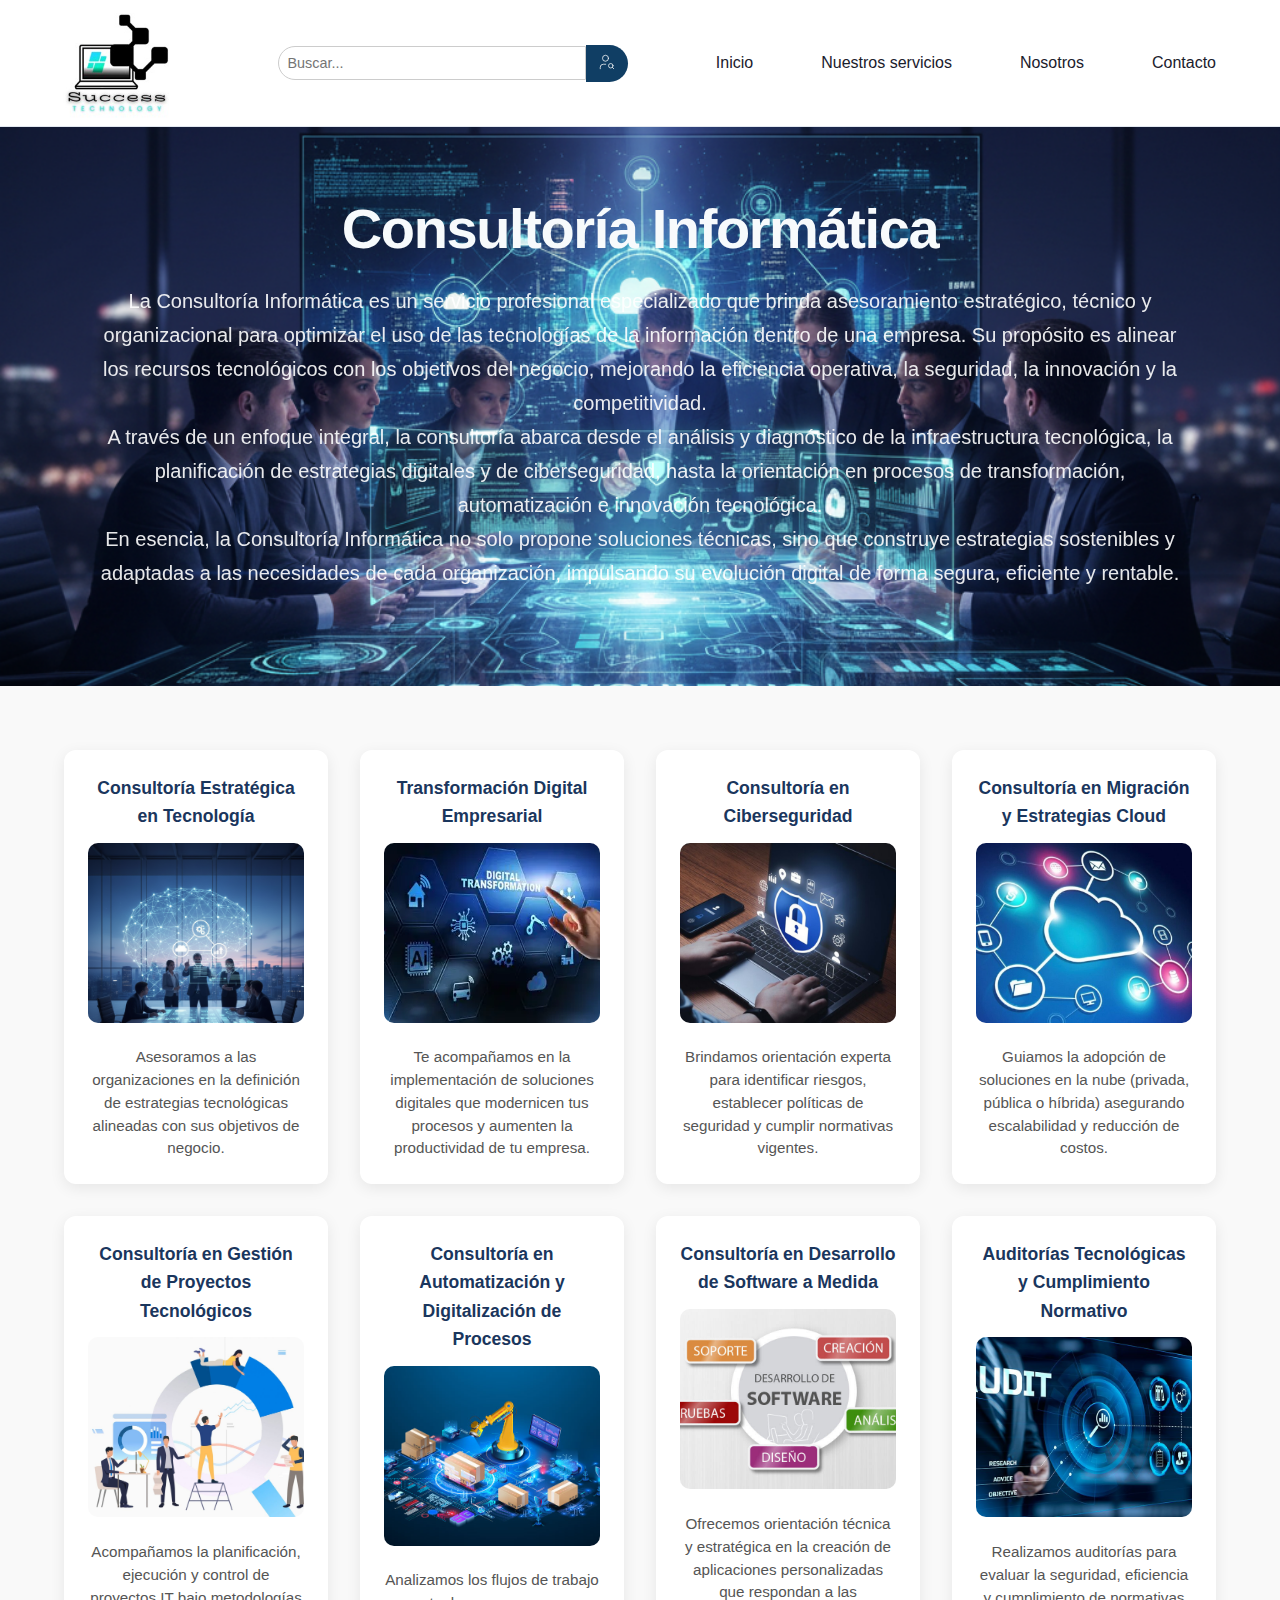
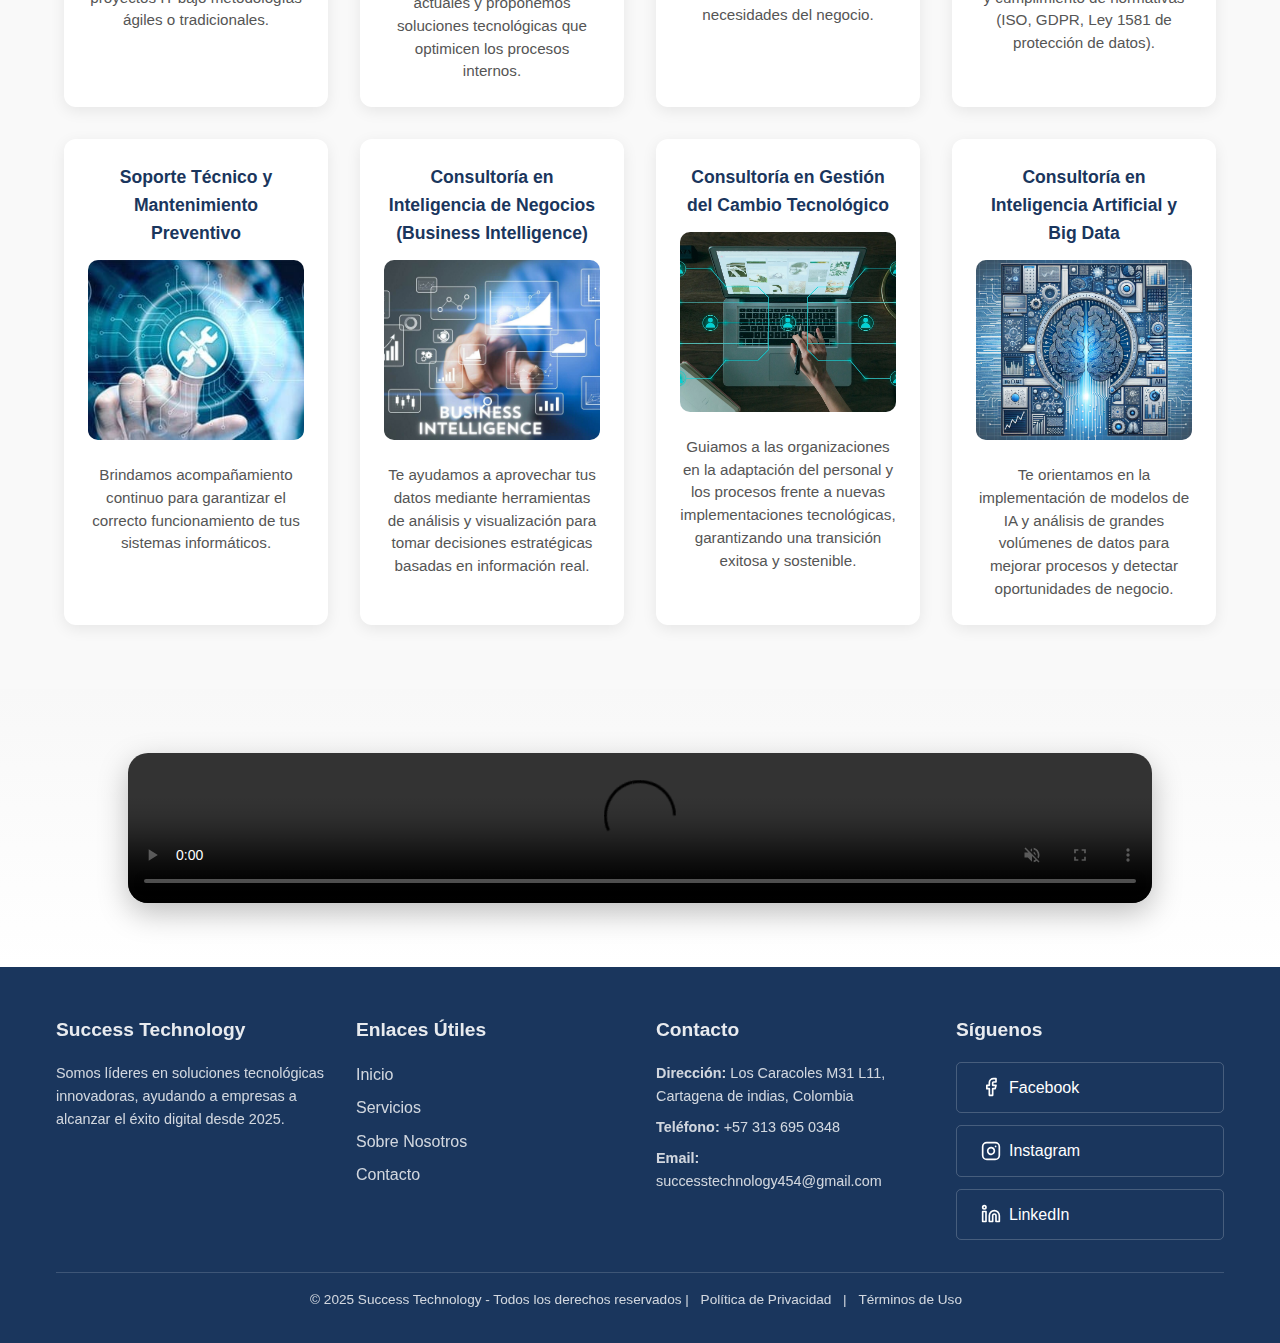
<file: Archivos/Consultoria.html>
<!DOCTYPE html>
<html lang="en">
<head>
    <meta charset="UTF-8">
    <meta name="viewport" content="width=device-width, initial-scale=1.0">
    <title>Consultoria informática | Success Technology</title>
    <link rel="icon" href="/img/Modern Professional Technology Logo.ico" type="image/x-icon">
    <link rel="stylesheet" href="Consultoria.css">
</head>
<body>
    
 <!-- Encabezado -->
 <header>
   <img src="/img/Modern Professional Technology Logo.jpg" alt="titulo">

   <!-- Boton retroceder -->
        <a href="/index.html" class="back-button mobile-only">⬅</a>

    <form class="search-box">
      <input type="text "  placeholder="Buscar..."/>
      <button type="submit"><img class="ico" src="/img/user-search.svg" alt="titulo"></button>
    </form>

    <nav class="nav-menu" id="nav-menu">
      <ul>
        <li><a href="/index.html#inicio">Inicio</a></li>
        <li><a href="/index.html#servicios">Nuestros servicios</a></li>
        <li><a href="/index.html#nosotros">Nosotros</a></li>
        <li><a href="/index.html#contact-section">Contacto</a></li>
      </ul>
    </nav>
  </header>

  <!-- Sección Inicio -->
  <section id="inicio" class="hero">
    <h2>Consultoría Informática</h2>
    <p>La Consultoría Informática es un servicio profesional especializado que brinda asesoramiento estratégico, técnico y organizacional para optimizar el uso de las tecnologías de la información dentro de una empresa.
    Su propósito es alinear los recursos tecnológicos con los objetivos del negocio, mejorando la eficiencia operativa, la seguridad, la innovación y la competitividad. 

    <br> 
    A través de un enfoque integral, la consultoría abarca desde el análisis y diagnóstico de la infraestructura tecnológica, la planificación de estrategias digitales y de ciberseguridad, hasta la orientación en procesos de transformación, automatización e innovación tecnológica. 
    
    <br> 
    En esencia, la Consultoría Informática no solo propone soluciones técnicas, sino que construye estrategias sostenibles y adaptadas a las necesidades de cada organización, impulsando su evolución digital de forma segura, eficiente y rentable. </p>
    </section>
  
  <!-- Sección -->
  <section id="consultoria">
    <div class="servicio-card">
        <h3>Consultoría Estratégica en Tecnología</h3>
        <img src="/img/Consultiria/img1.png" alt="img">
        <p>Asesoramos a las organizaciones en la definición de estrategias tecnológicas alineadas con sus objetivos de negocio.</p>
    </div>

    <div class="servicio-card">
        <h3>Transformación Digital Empresarial</h3>
        <img src="/img/Consultiria/img2.webp" alt="img">
        <p>Te acompañamos en la implementación de soluciones digitales que modernicen tus procesos y aumenten la productividad de tu empresa.</p>
    </div>

    <div class=" servicio-card">
        <h3>Consultoría en Ciberseguridad</h3>
        <img src="/img/Consultiria/Img3" alt="img">
        <p>Brindamos orientación experta para identificar riesgos, establecer políticas de seguridad y cumplir normativas vigentes.</p>
    </div>

     <div class=" servicio-card">
        <h3>Consultoría en Migración y Estrategias Cloud</h3>
        <img src="/img/Consultiria/img4.jpg" alt="img">
        <p>Guiamos la adopción de soluciones en la nube (privada, pública o híbrida) asegurando escalabilidad y reducción de costos.</p>
    </div>

     <div class=" servicio-card">
        <h3>Consultoría en Gestión de Proyectos Tecnológicos</h3>
        <img src="/img/Consultiria/img5.jpg" alt="img">
        <p>Acompañamos la planificación, ejecución y control de proyectos IT bajo metodologías ágiles o tradicionales.</p>
    </div>

     <div class=" servicio-card">
        <h3>Consultoría en Automatización y Digitalización de Procesos</h3>
        <img src="/img/Consultiria/img6.jpg" alt="img">
        <p>Analizamos los flujos de trabajo actuales y proponemos soluciones tecnológicas que optimicen los procesos internos.</p>
    </div>

     <div class=" servicio-card">
        <h3>Consultoría en Desarrollo de Software a Medida</h3>
        <img src="/img/Consultiria/img7.jpg" alt="img">
        <p>Ofrecemos orientación técnica y estratégica en la creación de aplicaciones personalizadas que respondan a las necesidades del negocio.</p>
    </div>

    <div class=" servicio-card">
        <h3>Auditorías Tecnológicas y Cumplimiento Normativo</h3>
        <img src="/img/Consultiria/img8.jpg" alt="img">
        <p>Realizamos auditorías para evaluar la seguridad, eficiencia y cumplimiento de normativas (ISO, GDPR, Ley 1581 de protección de datos).</p>
    </div>

    <div class=" servicio-card">
        <h3>Soporte Técnico y Mantenimiento Preventivo</h3>
        <img src="/img/Consultiria/img9.jpg" alt="img">
        <p>Brindamos acompañamiento continuo para garantizar el correcto funcionamiento de tus sistemas informáticos.</p>
    </div>

    <div class=" servicio-card">
        <h3>Consultoría en Inteligencia de Negocios (Business Intelligence)</h3>
        <img src="/img/Consultiria/img10.jpg" alt="img">
        <p>Te ayudamos a aprovechar tus datos mediante herramientas de análisis y visualización para tomar decisiones estratégicas basadas en información real.</p>
    </div>

    <div class=" servicio-card">
        <h3>Consultoría en Gestión del Cambio Tecnológico</h3>
        <img src="/img/Consultiria/img11.jpg" alt="img">
        <p>Guiamos a las organizaciones en la adaptación del personal y los procesos frente a nuevas implementaciones tecnológicas, garantizando una transición exitosa y sostenible.</p>
    </div>

    <div class=" servicio-card">
        <h3>Consultoría en Inteligencia Artificial y Big Data</h3>
        <img src="/img/Consultiria/img12.png" alt="img">
        <p>Te orientamos en la implementación de modelos de IA y análisis de grandes volúmenes de datos para mejorar procesos y detectar oportunidades de negocio.</p>
    </div>
 </section>

 <section class="video-section">
  <video controls autoplay muted loop playsinline width="100%"> 
    <source src="https://res.cloudinary.com/dp7xcdhls/video/upload/v1766968624/Consultoria_Informatica_1_1_u127hf.mp4" type="video/mp4"></video>
</section>


  <!-- Pie de página -->
  <footer class="footer">
  <div class="container">
    <div class="footer-row">
      <!-- Sección de Empresa -->
      <div class="footer-col company-info">
        <h3>Success Technology</h3>
        <p>Somos líderes en soluciones tecnológicas innovadoras, ayudando a empresas a alcanzar el éxito digital desde 2025.</p>
      </div>
      
      <!-- Sección de Enlaces Útiles -->
      <div class="footer-col">
        <h4>Enlaces Útiles</h4>
        <ul>
          <li><a href="/index.html#inicio">Inicio</a></li>
          <li><a href="/index.html#servicios">Servicios</a></li>
          <li><a href="/index.html#nosotros">Sobre Nosotros</a></li>
          <li><a href="/index.html#contact-section">Contacto</a></li>
        </ul>
      </div>
      
      <!-- Sección de Contacto -->
      <div class="footer-col">
        <h4>Contacto</h4>
        <p><strong>Dirección:</strong> Los Caracoles M31 L11, Cartagena de indias, Colombia</p>
        <p><strong>Teléfono:</strong> +57 313 695 0348 </p>
        <p><strong>Email:</strong> successtechnology454@gmail.com</p>
      </div>
      
      <!-- Sección de Redes Sociales -->
      <div class="footer-col">
        <h4>Síguenos</h4>
        <div class="social-links">
          <a href="https://www.facebook.com/share/14NdgqnXR2t/?mibextid=wwXIfr" target="_blank">
            <img src="/img/facebook.svg" alt="Facebook"> Facebook
          </a>
          <a href="https://www.instagram.com/success_technology1?igsh=cGc2aTltMTc2OTJ6" target="_blank">
            <img src="/img/instagram.svg" alt="Instagram"> Instagram
          </a>
          <a href="https://www.linkedin.com/in/success-technolohy-830b9439b/?lipi=urn%3Ali%3Apage%3Ad_flagship3_profile_view_base%3BW9D57xF0Sf6NYNUkXyJIww%3D%3D" target="_blank">
            <img src="/img/linkedin.svg" alt="LinkedIn"> LinkedIn
          </a>
        </div>
      </div>
    </div>
    
    <!-- Aviso Legal -->
    <div class="footer-bottom">
      <p>&copy; 2025 Success Technology - Todos los derechos reservados | <a href="/privacidad">Política de Privacidad</a> | <a href="/terminos">Términos de Uso</a></p>
    </div>
  </div>
</footer>

</body>
</html>
</file>
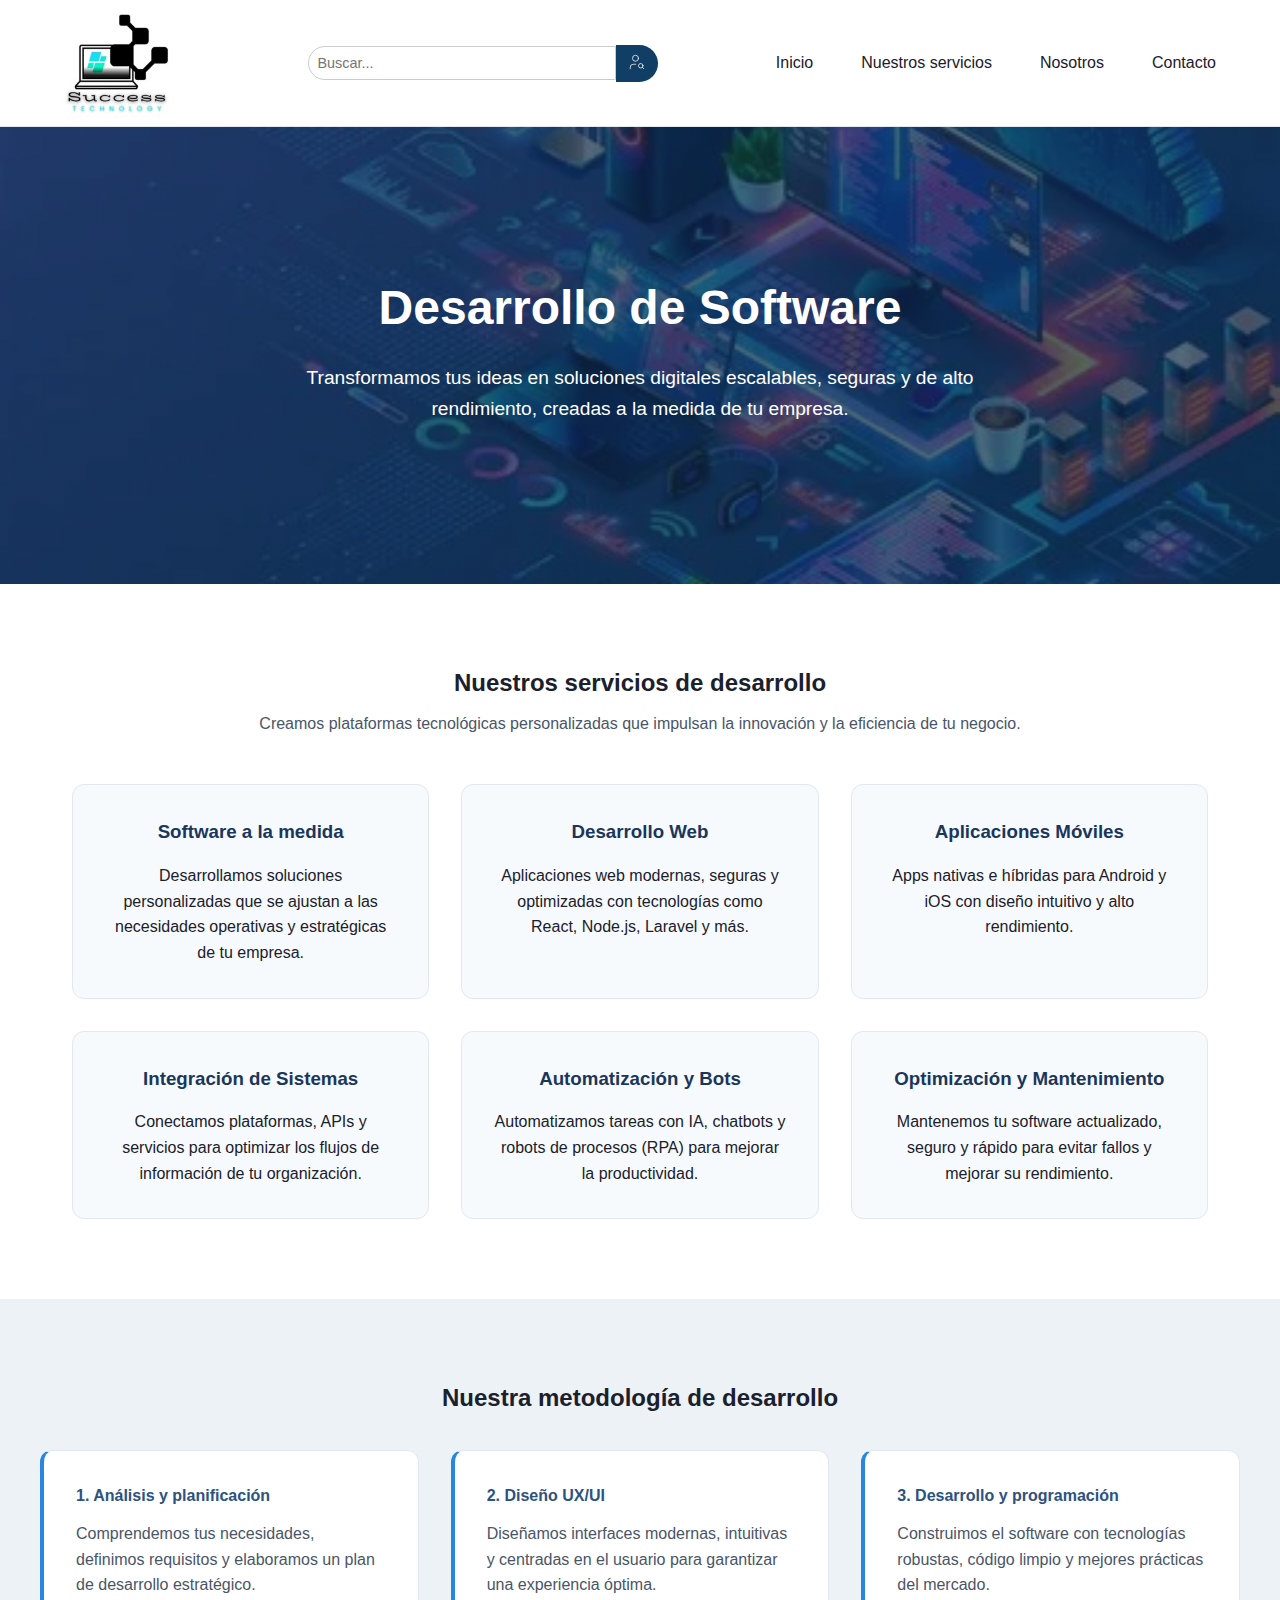
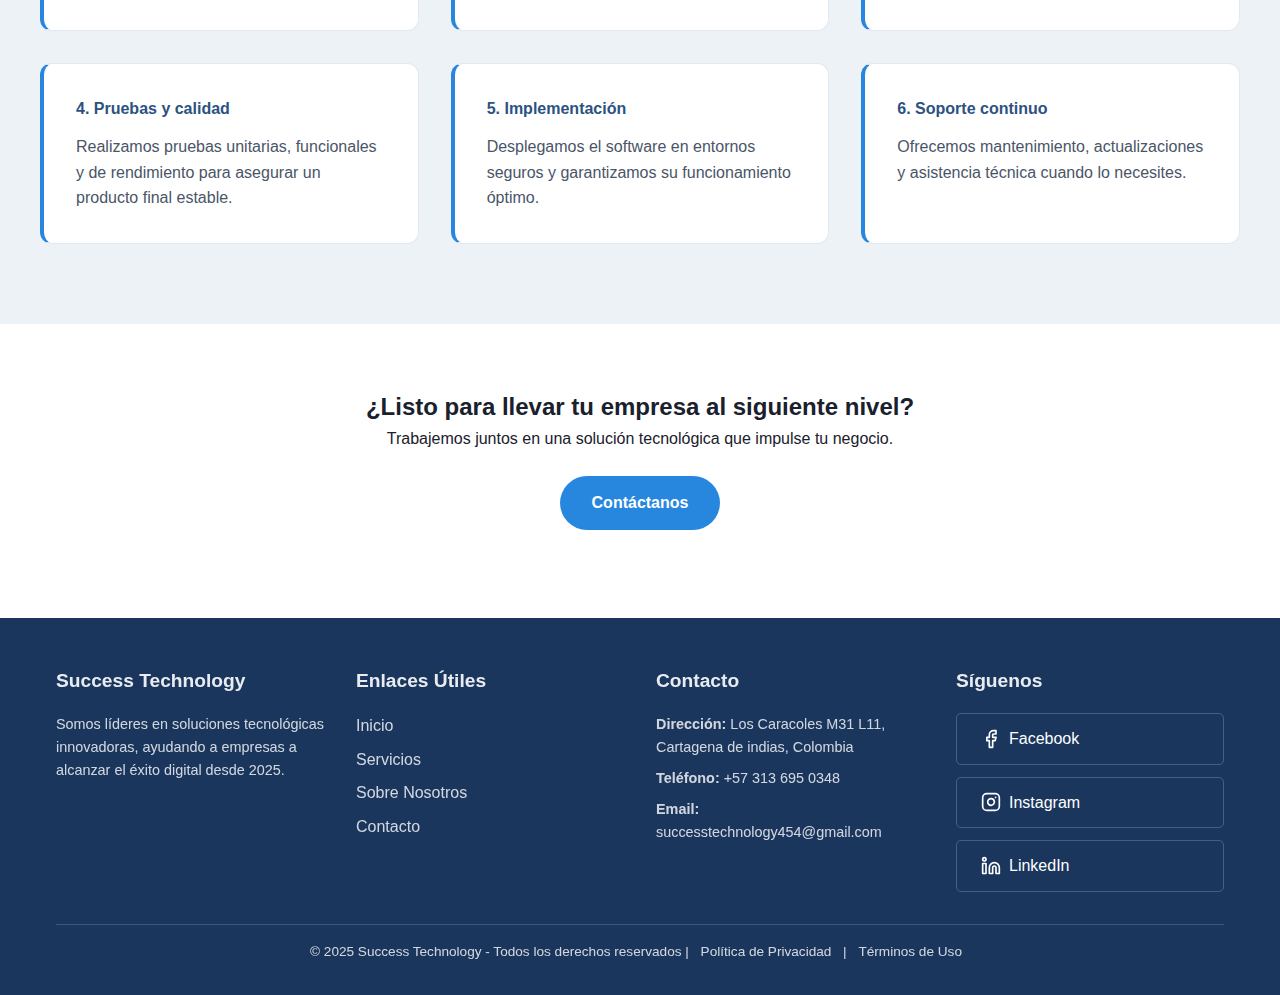
<file: Archivos/Desarrollo.html>
<!DOCTYPE html>
<html lang="en">
<head>
    <meta charset="UTF-8">
    <meta name="viewport" content="width=device-width, initial-scale=1.0">
    <title>Desarrollo de Software | Success Technology</title>
    <link rel="stylesheet" href="Desarrollo.css">
</head>
<body>

    <!-- Encabezado -->
 <header>
   <img src="/img/Modern Professional Technology Logo.jpg" alt="titulo">

   <!-- Boton retroceder -->
        <a href="/Index.html" class="back-button mobile-only">⬅</a>

    <form class="search-box">
      <input type="text "  placeholder="Buscar..."/>
      <button type="submit"><img class="ico" src="/img/user-search.svg" alt="titulo"></button>
    </form>

    <nav class="nav-menu" id="nav-menu">
      <ul>
        <li><a href="/Index.html#inicio">Inicio</a></li>
        <li><a href="/Index.html#servicios">Nuestros servicios</a></li>
        <li><a href="/Index.html#nosotros">Nosotros</a></li>
        <li><a href="/Index.html#contact-section">Contacto</a></li>
      </ul>
    </nav>
  </header>

  <main>

    <!-- Sección Hero -->
    <section class="hero-dev">
        <div class="hero-dev-content">
            <h1>Desarrollo de Software</h1>
            <p>Transformamos tus ideas en soluciones digitales escalables, seguras y de alto rendimiento, creadas a la medida de tu empresa.</p>
        </div>
    </section>

    <!-- Qué hacemos -->
    <section class="dev-section">
        <h2>Nuestros servicios de desarrollo</h2>
        <p class="section-desc">Creamos plataformas tecnológicas personalizadas que impulsan la innovación y la eficiencia de tu negocio.</p>

        <div class="dev-grid">
            <div class="dev-card">
                <h3>Software a la medida</h3>
                <p>Desarrollamos soluciones personalizadas que se ajustan a las necesidades operativas y estratégicas de tu empresa.</p>
            </div>

            <div class="dev-card">
                <h3>Desarrollo Web</h3>
                <p>Aplicaciones web modernas, seguras y optimizadas con tecnologías como React, Node.js, Laravel y más.</p>
            </div>

            <div class="dev-card">
                <h3>Aplicaciones Móviles</h3>
                <p>Apps nativas e híbridas para Android y iOS con diseño intuitivo y alto rendimiento.</p>
            </div>

            <div class="dev-card">
                <h3>Integración de Sistemas</h3>
                <p>Conectamos plataformas, APIs y servicios para optimizar los flujos de información de tu organización.</p>
            </div>

            <div class="dev-card">
                <h3>Automatización y Bots</h3>
                <p>Automatizamos tareas con IA, chatbots y robots de procesos (RPA) para mejorar la productividad.</p>
            </div>

            <div class="dev-card">
                <h3>Optimización y Mantenimiento</h3>
                <p>Mantenemos tu software actualizado, seguro y rápido para evitar fallos y mejorar su rendimiento.</p>
            </div>
        </div>
    </section>

    <!-- Metodología -->
    <section class="dev-process">
        <h2>Nuestra metodología de desarrollo</h2>

        <div class="process-steps">
            <div class="step">
                <h4>1. Análisis y planificación</h4>
                <p>Comprendemos tus necesidades, definimos requisitos y elaboramos un plan de desarrollo estratégico.</p>
            </div>

            <div class="step">
                <h4>2. Diseño UX/UI</h4>
                <p>Diseñamos interfaces modernas, intuitivas y centradas en el usuario para garantizar una experiencia óptima.</p>
            </div>

            <div class="step">
                <h4>3. Desarrollo y programación</h4>
                <p>Construimos el software con tecnologías robustas, código limpio y mejores prácticas del mercado.</p>
            </div>

            <div class="step">
                <h4>4. Pruebas y calidad</h4>
                <p>Realizamos pruebas unitarias, funcionales y de rendimiento para asegurar un producto final estable.</p>
            </div>

            <div class="step">
                <h4>5. Implementación</h4>
                <p>Desplegamos el software en entornos seguros y garantizamos su funcionamiento óptimo.</p>
            </div>

            <div class="step">
                <h4>6. Soporte continuo</h4>
                <p>Ofrecemos mantenimiento, actualizaciones y asistencia técnica cuando lo necesites.</p>
            </div>
        </div>
    </section>

    <!-- CTA -->
    <section class="cta-dev">
        <h2>¿Listo para llevar tu empresa al siguiente nivel?</h2>
        <p>Trabajemos juntos en una solución tecnológica que impulse tu negocio.</p>
        <a class="cta-btn" href="/Index.html#contact-section">Contáctanos</a>
    </section>

</main>


<!-- Pie de página -->
  <footer class="footer">
  <div class="container">
    <div class="footer-row">
      <!-- Sección de Empresa -->
      <div class="footer-col company-info">
        <h3>Success Technology</h3>
        <p>Somos líderes en soluciones tecnológicas innovadoras, ayudando a empresas a alcanzar el éxito digital desde 2025.</p>
      </div>
      
      <!-- Sección de Enlaces Útiles -->
      <div class="footer-col">
        <h4>Enlaces Útiles</h4>
        <ul>
          <li><a href="/Index.html#inicio">Inicio</a></li>
          <li><a href="/Index.html#servicios">Servicios</a></li>
          <li><a href="/Index.html#nosotros">Sobre Nosotros</a></li>
          <li><a href="/Index.html#contact-section">Contacto</a></li>
        </ul>
      </div>
      
      <!-- Sección de Contacto -->
      <div class="footer-col">
        <h4>Contacto</h4>
        <p><strong>Dirección:</strong> Los Caracoles M31 L11, Cartagena de indias, Colombia</p>
        <p><strong>Teléfono:</strong> +57 313 695 0348 </p>
        <p><strong>Email:</strong> successtechnology454@gmail.com</p>
      </div>
      
      <!-- Sección de Redes Sociales -->
      <div class="footer-col">
        <h4>Síguenos</h4>
        <div class="social-links">
          <a href="https://www.facebook.com/share/14NdgqnXR2t/?mibextid=wwXIfr" target="_blank">
            <img src="/img/facebook.svg" alt="Facebook"> Facebook
          </a>
          <a href="https://www.instagram.com/success_technology1?igsh=cGc2aTltMTc2OTJ6" target="_blank">
            <img src="/img/instagram.svg" alt="Instagram"> Instagram
          </a>
          <a href="https://www.linkedin.com/in/success-technolohy-830b9439b/?lipi=urn%3Ali%3Apage%3Ad_flagship3_profile_view_base%3BW9D57xF0Sf6NYNUkXyJIww%3D%3D" target="_blank">
            <img src="/img/linkedin.svg" alt="LinkedIn"> LinkedIn
          </a>
        </div>
      </div>
    </div>
    
    <!-- Aviso Legal -->
    <div class="footer-bottom">
      <p>&copy; 2025 Success Technology - Todos los derechos reservados | <a href="/privacidad">Política de Privacidad</a> | <a href="/terminos">Términos de Uso</a></p>
    </div>
  </div>
</footer>   
</body>
</html>
</file>
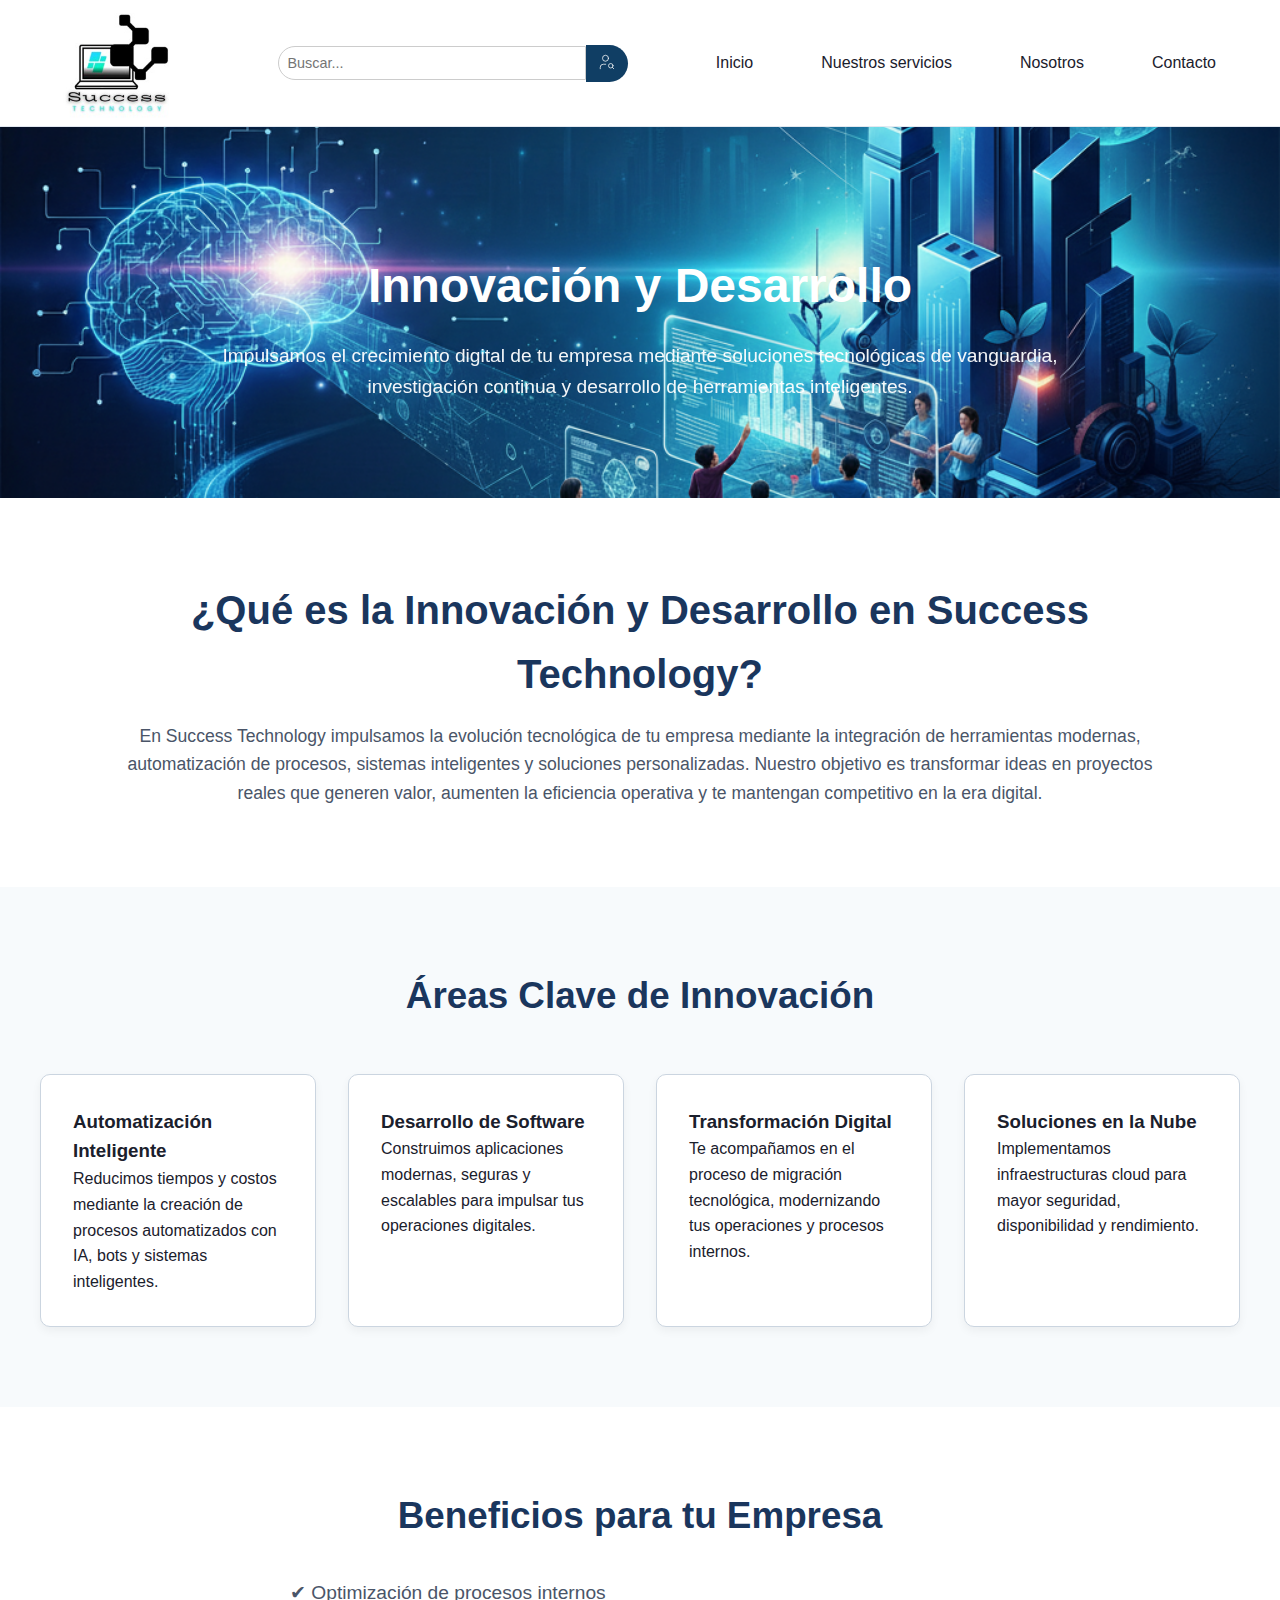
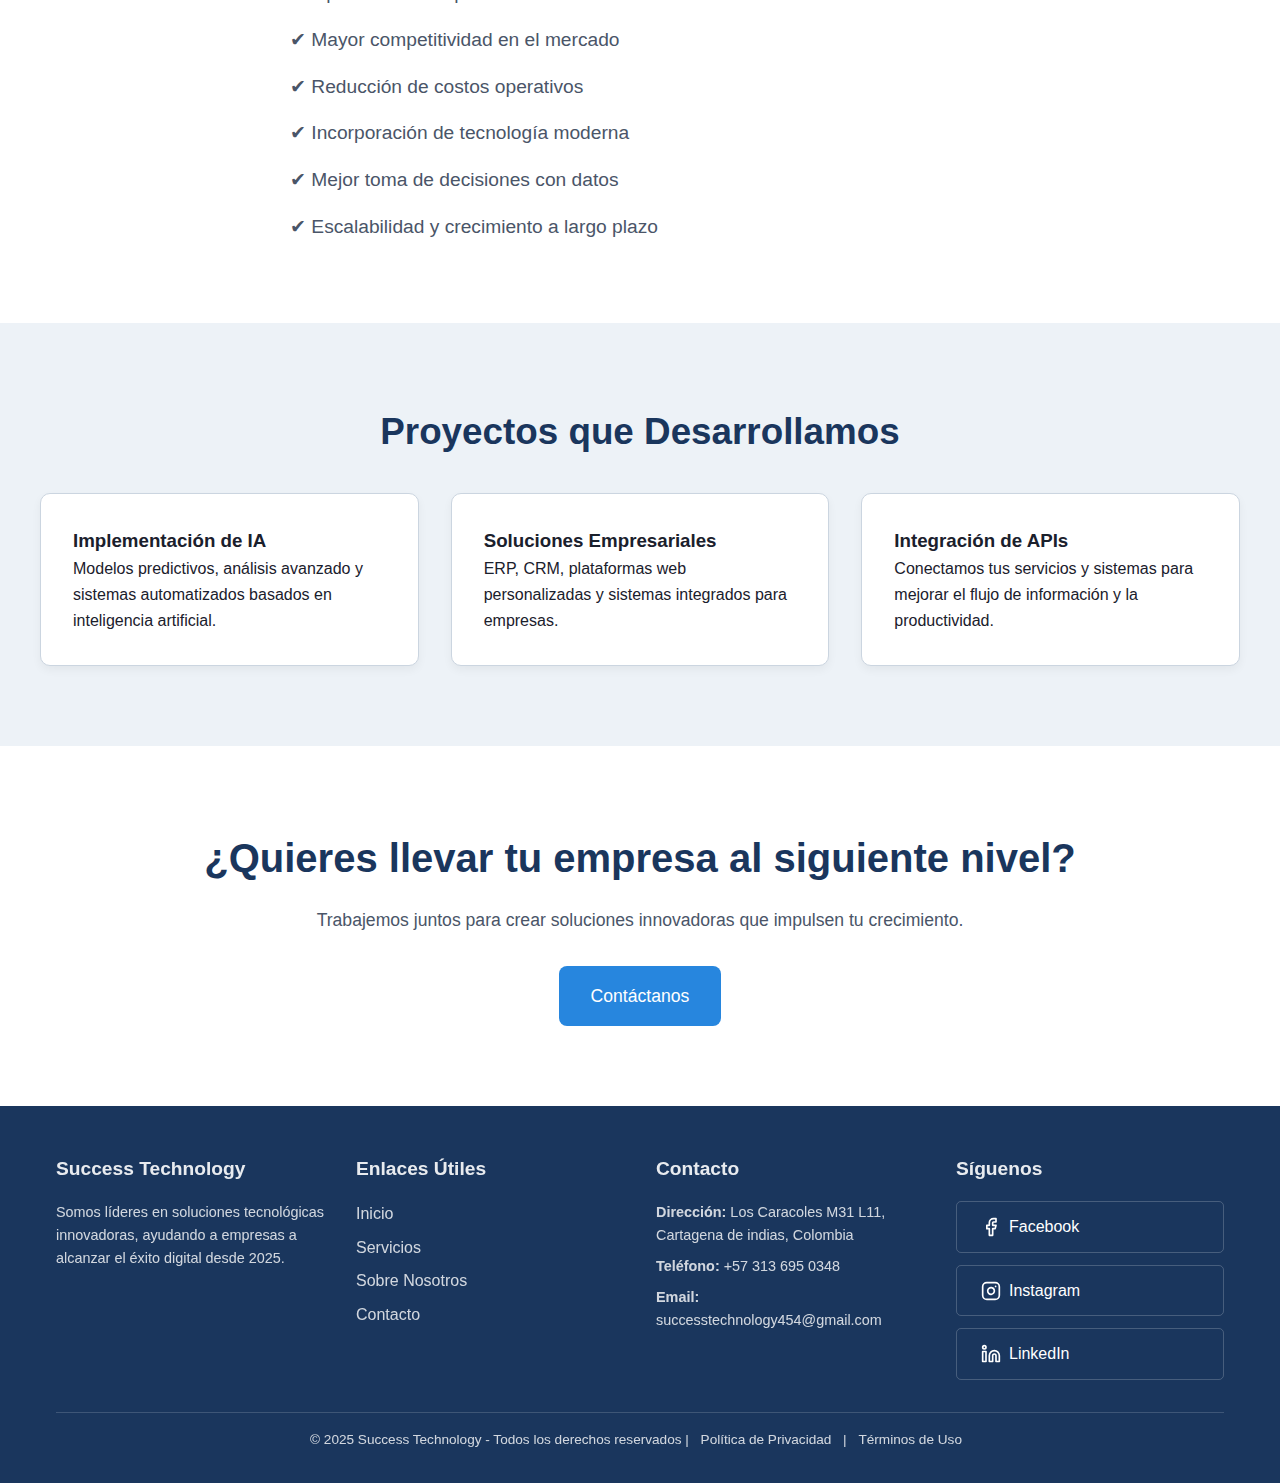
<file: Archivos/Innovación.html>
<!DOCTYPE html>
<html lang="en">
<head>
    <meta charset="UTF-8">
    <meta name="viewport" content="width=device-width, initial-scale=1.0">
    <title>innovación | Success Technology</title>
    <link rel="stylesheet" href="Innovación.css">
</head>
<body>

    <!-- Encabezado -->
 <header>
    <img src="/img/Modern Professional Technology Logo.jpg" alt="titulo">

    <!-- Boton retroceder -->
        <a href="/Index.html" class="back-button mobile-only">⬅</a>

    <form class="search-box">
      <input type="text "  placeholder="Buscar..."/>
      <button type="submit"><img class="ico" src="/img/user-search.svg" alt="titulo"></button>
    </form>

    <nav class="nav-menu" id="nav-menu">
      <ul>
        <li><a href="/Index.html#inicio">Inicio</a></li>
        <li><a href="/Index.html#servicios">Nuestros servicios</a></li>
        <li><a href="/Index.html#nosotros">Nosotros</a></li>
        <li><a href="/Index.html#contacto">Contacto</a></li>
      </ul>
    </nav>
  </header>

  <!-- Sección principal de Innovación -->
<section class="hero-innovacion">
    <div class="hero-content">
        <h1>Innovación y Desarrollo</h1>
        <p>Impulsamos el crecimiento digital de tu empresa mediante soluciones tecnológicas de vanguardia, investigación continua y desarrollo de herramientas inteligentes.</p>
    </div>
</section>

<!-- Bloque de descripción general -->
<section class="innovacion-descripcion">
    <h2>¿Qué es la Innovación y Desarrollo en Success Technology?</h2>
    <p>
        En Success Technology impulsamos la evolución tecnológica de tu empresa mediante la integración de herramientas modernas, automatización de procesos, sistemas inteligentes y soluciones personalizadas.
        Nuestro objetivo es transformar ideas en proyectos reales que generen valor, aumenten la eficiencia operativa y te mantengan competitivo en la era digital.
    </p>
</section>

<!-- Áreas clave de innovación -->
<section class="innovacion-areas">
    <h2>Áreas Clave de Innovación</h2>

    <div class="areas-grid">
        <div class="area-card">
            <h3>Automatización Inteligente</h3>
            <p>Reducimos tiempos y costos mediante la creación de procesos automatizados con IA, bots y sistemas inteligentes.</p>
        </div>

        <div class="area-card">
            <h3>Desarrollo de Software</h3>
            <p>Construimos aplicaciones modernas, seguras y escalables para impulsar tus operaciones digitales.</p>
        </div>

        <div class="area-card">
            <h3>Transformación Digital</h3>
            <p>Te acompañamos en el proceso de migración tecnológica, modernizando tus operaciones y procesos internos.</p>
        </div>

        <div class="area-card">
            <h3>Soluciones en la Nube</h3>
            <p>Implementamos infraestructuras cloud para mayor seguridad, disponibilidad y rendimiento.</p>
        </div>
    </div>
</section>

<!-- Beneficios -->
<section class="innovacion-beneficios">
    <h2>Beneficios para tu Empresa</h2>

    <ul class="beneficios-lista">
        <li>✔ Optimización de procesos internos</li>
        <li>✔ Mayor competitividad en el mercado</li>
        <li>✔ Reducción de costos operativos</li>
        <li>✔ Incorporación de tecnología moderna</li>
        <li>✔ Mejor toma de decisiones con datos</li>
        <li>✔ Escalabilidad y crecimiento a largo plazo</li>
    </ul>
</section>

<!-- Proyectos de innovación -->
<section class="innovacion-proyectos">
    <h2>Proyectos que Desarrollamos</h2>

    <div class="proyectos-grid">
        <div class="proyecto-card">
            <h3>Implementación de IA</h3>
            <p>Modelos predictivos, análisis avanzado y sistemas automatizados basados en inteligencia artificial.</p>
        </div>

        <div class="proyecto-card">
            <h3>Soluciones Empresariales</h3>
            <p>ERP, CRM, plataformas web personalizadas y sistemas integrados para empresas.</p>
        </div>

        <div class="proyecto-card">
            <h3>Integración de APIs</h3>
            <p>Conectamos tus servicios y sistemas para mejorar el flujo de información y la productividad.</p>
        </div>
    </div>
</section>

<!-- CTA final -->
<section class="cta-innovacion">
    <h2>¿Quieres llevar tu empresa al siguiente nivel?</h2>
    <p>Trabajemos juntos para crear soluciones innovadoras que impulsen tu crecimiento.</p>
    <a href="/Index.html#contacto" class="btn-innovacion">Contáctanos</a>
</section>


<!-- Pie de página -->
  <footer class="footer">
  <div class="container">
    <div class="footer-row">
      <!-- Sección de Empresa -->
      <div class="footer-col company-info">
        <h3>Success Technology</h3>
        <p>Somos líderes en soluciones tecnológicas innovadoras, ayudando a empresas a alcanzar el éxito digital desde 2025.</p>
      </div>
      
      <!-- Sección de Enlaces Útiles -->
      <div class="footer-col">
        <h4>Enlaces Útiles</h4>
        <ul>
          <li><a href="/Index.html#inicio">Inicio</a></li>
          <li><a href="/Index.html#servicios">Servicios</a></li>
          <li><a href="/Index.html#nosotros">Sobre Nosotros</a></li>
          <li><a href="/Index.html#contacto">Contacto</a></li>
        </ul>
      </div>
      
      <!-- Sección de Contacto -->
      <div class="footer-col">
        <h4>Contacto</h4>
        <p><strong>Dirección:</strong> Los Caracoles M31 L11, Cartagena de indias, Colombia</p>
        <p><strong>Teléfono:</strong> +57 313 695 0348 </p>
        <p><strong>Email:</strong> successtechnology454@gmail.com</p>
      </div>
      
      <!-- Sección de Redes Sociales -->
      <div class="footer-col">
        <h4>Síguenos</h4>
        <div class="social-links">
          <a href="https://www.facebook.com/share/14NdgqnXR2t/?mibextid=wwXIfr" target="_blank">
            <img src="/img/facebook.svg" alt="Facebook"> Facebook
          </a>
          <a href="https://www.instagram.com/success_technology1?igsh=cGc2aTltMTc2OTJ6" target="_blank">
            <img src="/img/instagram.svg" alt="Instagram"> Instagram
          </a>
          <a href="https://www.linkedin.com/in/success-technolohy-830b9439b/?lipi=urn%3Ali%3Apage%3Ad_flagship3_profile_view_base%3BW9D57xF0Sf6NYNUkXyJIww%3D%3D" target="_blank">
            <img src="/img/linkedin.svg" alt="LinkedIn"> LinkedIn
          </a>
        </div>
      </div>
    </div>
    
    <!-- Aviso Legal -->
    <div class="footer-bottom">
      <p>&copy; 2025 Success Technology - Todos los derechos reservados | <a href="/privacidad">Política de Privacidad</a> | <a href="/terminos">Términos de Uso</a></p>
    </div>
  </div>
</footer>

    
</body>
</html>
</file>
<file: Archivos/Consultoria.css>
* {
  margin: 0;
  padding: 0;
  box-sizing: border-box;
}

:root {
  --primary-color: #1a365d;
  --secondary-color: #2c5282;
  --accent-color: #2786de;
  --dark-blue: #0f2a44;
  --light-gray: #f7fafc;
  --gray-100: #edf2f7;
  --gray-300: #cbd5e0;
  --gray-600: #718096;
  --gray-800: #2d3748;
  --white: #ffffff;
  --text-primary: #1a202c;
  --text-secondary: #4a5568;
  --border-color: #e2e8f0;
}

body {
  font-family: 'Segoe UI', Tahoma, Geneva, Verdana, sans-serif;
  line-height: 1.6;
  color: var(--text-primary);
  background: var(--white);
}

/* Header corporativo */
header {
  background: var(--white);
  border-bottom: 1px solid var(--border-color);
  position: fixed;
  top: 0;
  width: 100%;
  z-index: 1000;
  transition: box-shadow 0.3s ease;
  padding: 1rem 0;
}

header.scrolled {
  box-shadow: 0 2px 10px rgba(0, 0, 0, 0.1);
}

header {
  max-width: auto;
  margin: 0 auto;
  padding: 0.5rem 2.5rem;
  display: flex;
  justify-content: space-between;
  align-items: center;
}

img {
  height: 110px;;
}


nav ul {
  display: flex;
  list-style: none;
  gap: 0;
}

nav li {
  position: relative;
}

nav a {
  display: block;
  padding: 1rem 1.5rem;
  text-decoration: none;
  color: var(--text-primary);
  font-weight: 500;
  font-size: 1rem;
  transition: all 0.3s ease;
  position: relative;
}

nav a:hover {
  color: var(--primary-color);
}

nav a::after {
  content: '';
  position: absolute;
  bottom: 0;
  left: 50%;
  width: auto;
  height: 2.5px;
  background: var(--primary-color);
  transition: all 0.3s ease;
  transform: translateX(-50%);
}

nav a:hover::after {
  width: 80%;
}

/* Buscador */
.search-box {
  display: flex;
  align-items: center;
  margin-left: 1rem;
  
}

.search-box input {
  padding: 6px 10px;
  border: 2px solid var(--border-color);
  border-radius: 20px 0 0 20px;
  outline: none;
  font-size: 0.9rem;
  width: 500px;
}

.search-box button {
  padding: 6px 10px;
  border: none;
  background: var(--primary-color);
  color: white;
  border-radius: 0 20px 20px 0;
  cursor: pointer;
  transition: background 0.3s ease;
}

.search-box button:hover {
  background: #333; /* o un tono más oscuro */
}

.ico{
  height: 18px;
  color: white;
  width: auto;
}


.hero {
  background-image: url('/img/consultoria.png');
  background-position: center;
  background-size: cover;
  background-attachment: fixed;
  color: var(--white);
  padding: 8rem 2rem 4rem;
  text-align: center;
  margin-top: 70px;
  min-height: 60vh;
  display: flex;
  flex-direction: column;
  justify-content: center;
  align-items: center;
}

.hero h2 {
  font-size: 3.5rem;
  font-weight: 700;
  margin-bottom: 1.5rem;
  line-height: 1.1;
  letter-spacing: -0.025em;
  max-width: 1000px;
  color: #f7fafc;
}

.hero p {
  font-size: 1.25rem;
  margin-bottom: 2rem;
  opacity: 0.9;
  max-width: 1100px;
  line-height: 1.7;
}

/* Secciones */
#consultoria {
  display: grid;
  grid-template-columns: repeat(4, 1fr); /* 4 columnas */
  gap: 2rem;
  padding: 4rem 5%;
  background-color: #f9f9f9;
  text-align: center;
  transition: all 0.2s ease-in-out;
}

.servicio-card {
  background: #fff;
  border-radius: 12px;
  box-shadow: 0 4px 15px rgba(0, 0, 0, 0.08);
  padding: 1.5rem;
  transition: all 0.2s ease;
}

.servicio-card:hover {
  transform: translateY(-8px);
  box-shadow: 0 8px 20px rgba(0, 0, 0, 0.12);
}

.servicio-card img {
  width: 100%;
  height: 180px;
  object-fit: cover;
  border-radius: 10px;
  margin-bottom: 1rem;
}

.servicio-card h3 {
  color: var(--primary-color);
  font-size: 1.1rem;
  margin-bottom: 0.8rem;
}

.servicio-card p {
  font-size: 0.95rem;
  color: #555;
  line-height: 1.5;
}

/* ======== SECCIÓN DE VIDEO ======== */
.video-section {
  width: 100%;
  background: linear-gradient(180deg, #f8f8f8 0%, #ffffff 100%);
  display: flex;
  justify-content: center;
  align-items: center;
  padding: 4rem 0;
}

.video-section video {
  width: 80%;
  max-width: 1200px;
  border-radius: 20px;
  box-shadow: 0 10px 30px rgba(0, 0, 0, 0.25);
  transition: transform 0.4s ease, box-shadow 0.4s ease;
  cursor: pointer;
}

/* Efecto al pasar el mouse */
.video-section video:hover {
  transform: scale(1.03);
  box-shadow: 0 15px 40px rgba(0, 0, 0, 0.35);
}

/* Footer corporativo */
.footer {
  background: var(--primary-color);
  color: var(--white);
  padding: 3rem 2rem 2rem;
  font-family: 'Arial', sans-serif; /* O usa tu fuente corporativa */
}

.container {
  max-width: 1200px;
  margin: 0 auto;
  padding: 0 1rem;
}

.footer-row {
  display: flex;
  flex-wrap: wrap;
  justify-content: space-between;
  gap: 2rem;
}

.footer-col {
  flex: 1;
  min-width: 200px;
}

.footer-col h3, .footer-col h4 {
  margin-bottom: 1rem;
  font-size: 1.2rem;
  opacity: 0.9;
}

.footer-col p {
  margin-bottom: 0.5rem;
  opacity: 0.8;
  font-size: 0.9rem;
}

.footer-col ul {
  list-style: none;
  padding: 0;
}

.footer-col ul li {
  margin-bottom: 0.5rem;
}

.footer-col a {
  color: var(--white);
  text-decoration: none;
  opacity: 0.8;
  transition: opacity 0.3s ease;
}

.footer-col a:hover {
  opacity: 1;
}

.social-links {
  display: flex;
  flex-direction: column;
  gap: 0.75rem;
}

.social-links a {
  display: flex;
  align-items: center;
  gap: 0.5rem;
  padding: 0.75rem 1.5rem;
  border: 1px solid rgba(255, 255, 255, 0.2);
  border-radius: 5px;
  transition: all 0.3s ease;
  font-weight: 500;
  opacity: 1; /* Ajustado para mejor visibilidad */
}

.social-links a:hover {
  background: rgba(255, 255, 255, 0.1);
  border-color: rgba(255, 255, 255, 0.4);
}

.social-links img {
  width: 20px;
  height: 20px;
  filter: brightness(0) invert(1);
}

.footer-bottom {
  text-align: center;
  margin-top: 2rem;
  padding-top: 1rem;
  border-top: 1px solid rgba(255, 255, 255, 0.2);
  font-size: 0.85rem;
  opacity: 0.8;
}

.footer-bottom a {
  color: var(--white);
  text-decoration: none;
  margin: 0 0.5rem;
}

.footer-bottom a:hover {
  text-decoration: underline;
}

/* ==========================
   RESPONSIVE DESIGN
   ========================== */

/* TABLET */
@media (max-width: 1024px) {
  header {
    flex-wrap: wrap;
    justify-content: center;
    padding: 1rem;
    gap: 1rem;
  }

  header img {
    height: 80px;
  }

  #consultoria {
    grid-template-columns: repeat(2, 1fr); /* 2 columnas en tablet */
  }
}

/* MÓVIL */
@media (max-width: 768px) {
  header {
    display: flex;
    justify-content: space-between;
    align-items: center;
    padding: 10px 15px;
    background: #fff;
  }

  header img {
    height: 80px;
  }

  .search-box,
  nav {
    display: none;
  }

  .back-button {
    display: block;
    font-size: 1.8rem;
    color:rgb(174, 172, 172);
    text-decoration: none;
    margin-left: auto;
    padding-right: 1rem;
  }

  #consultoria {
    grid-template-columns: repeat(1, 1fr); /* 1 columnas en móvil */
    gap: 1.5rem;
    padding: 2rem 1rem;
  }

  .servicio-card {
    padding: 1.2rem;
  }

  .servicio-card h3 {
    font-size: 1rem;
  }

  .hero h2 {
    font-size: 2rem;
  }

  .hero p {
    font-size: 1rem;
    padding: 0 1rem;
  }

  .video-section {
    padding: 2rem 1rem;
  }

  .video-section video {
    width: 100%;
  }

  .footer-row {
    flex-direction: column;
    text-align: center;
  }

  .social-links {
    align-items: center;
  }
}

/* MÓVIL PEQUEÑO */
@media (max-width: 480px) {
  #consultoria {
    grid-template-columns: 1fr; /* 1 columna si es muy estrecho */
  }

  .hero h2 {
    font-size: 1.5rem;
  }

  .footer-bottom p {
    font-size: 0.75rem;
  }
}

/* ESCONDER BOTÓN EN ESCRITORIO */
@media (min-width: 769px) {

  /* Buscador visible en desktop */
  .search-box {
    display: flex;
    max-width: 350px;
  }

  .search-box input {
    flex: 1;
    padding: 8px;
    border-radius: 20px 0 0 20px;
    border: 1px solid #ccc;
  }

  .search-box button {
    padding: 8px 12px;
    border-radius: 0 20px 20px 0;
    border: none;
    background: #103e64;
    color: #fff;
  }

  /* Menú horizontal */
  .nav-menu ul {
    display: flex;
    flex-direction: row;
    gap: 20px;
  }

/* Ocultar retroceder */
  .back-button {
    display: none;
  }
}
</file>
<file: Archivos/Desarrollo.css>
* {
  margin: 0;
  padding: 0;
  box-sizing: border-box; 
}

:root {
  --primary-color: #1a365d;
  --secondary-color: #2c5282;
  --accent-color: #2786de;
  --dark-blue: #0f2a44;
  --light-gray: #f7fafc;
  --gray-100: #edf2f7;
  --gray-300: #cbd5e0;
  --gray-600: #718096;
  --gray-800: #2d3748;
  --white: #ffffff;
  --text-primary: #1a202c;
  --text-secondary: #4a5568;
  --border-color: #e2e8f0;
}

body {
  font-family: 'Segoe UI', Tahoma, Geneva, Verdana, sans-serif;
  line-height: 1.6;
  color: var(--text-primary);
  background: var(--white);
}

/* Header corporativo */
header {
  background: var(--white);
  border-bottom: 1px solid var(--border-color);
  position: fixed;
  top: 0;
  width: 100%;
  z-index: 1000;
  transition: box-shadow 0.3s ease;
  padding: 1rem 0;
}

header.scrolled {
  box-shadow: 0 2px 10px rgba(0, 0, 0, 0.1);
}

header {
  max-width: auto;
  margin: 0 auto;
  padding: 0.5rem 2.5rem;
  display: flex;
  justify-content: space-between;
  align-items: center;
}

img {
  height: 110px;;
}


nav ul {
  display: flex;
  list-style: none;
  gap: 0;
}

nav li {
  position: relative;
}

nav a {
  display: block;
  padding: 1rem 1.5rem;
  text-decoration: none;
  color: var(--text-primary);
  font-weight: 500;
  font-size: 1rem;
  transition: all 0.3s ease;
  position: relative;
}

nav a:hover {
  color: var(--primary-color);
}

nav a::after {
  content: '';
  position: absolute;
  bottom: 0;
  left: 50%;
  width: auto;
  height: 2.5px;
  background: var(--primary-color);
  transition: all 0.3s ease;
  transform: translateX(-50%);
}

nav a:hover::after {
  width: 80%;
}

/* Buscador */
.search-box {
  display: flex;
  align-items: center;
  margin-left: 1rem;
  
}

.search-box input {
  padding: 6px 10px;
  border: 2px solid var(--border-color);
  border-radius: 20px 0 0 20px;
  outline: none;
  font-size: 0.9rem;
  width: 500px;
}

.search-box button {
  padding: 6px 10px;
  border: none;
  background: var(--primary-color);
  color: white;
  border-radius: 0 20px 20px 0;
  cursor: pointer;
  transition: background 0.3s ease;
}

.search-box button:hover {
  background: #333; /* o un tono más oscuro */
}

.ico{
  height: 18px;
  color: white;
  width: auto;
}

/* ======================= */
/*     HERO                */
/* ======================= */

.hero-dev {
  background: linear-gradient(rgba(15,42,68,0.7), rgba(15,42,68,0.7)), url("/img/Consultiria/software.webp") center/cover no-repeat;
  padding: 10rem 2rem;
  text-align: center;
  color: white;
  margin-top: 110px;
}

.hero-dev-content h1 {
  font-size: 3rem;
  margin-bottom: 1rem;
}

.hero-dev-content p {
  font-size: 1.2rem;
  max-width: 700px;
  margin: 0 auto;
}


/* ======================= */
/*     SECCIÓN GENERAL     */
/* ======================= */

.dev-section {
  padding: 5rem 2rem;
  max-width: 1200px;
  margin: auto;
  text-align: center;
}

.section-desc {
  margin-top: 0.5rem;
  color: var(--text-secondary);
  margin-bottom: 3rem;
}

/* Tarjetas */
.dev-grid {
  display: grid;
  grid-template-columns: repeat(auto-fit, minmax(280px, 1fr));
  gap: 2rem;
}

.dev-card {
  background: var(--light-gray);
  padding: 2rem;
  width: auto;
  border-radius: 12px;
  border: 1px solid var(--border-color);
  transition: 0.3s ease;
}

.dev-card:hover {
  transform: translateY(-5px);
  box-shadow: 0 5px 20px rgba(0,0,0,0.1);
}

.dev-card h3 {
  color: var(--primary-color);
  margin-bottom: 1rem;
}


/* ======================= */
/*     PROCESO DE DEV      */
/* ======================= */

.dev-process {
  background: var(--gray-100);
  padding: 5rem 2rem;
}

.dev-process h2 {
  text-align: center;
  margin-bottom: 2rem;
}

.process-steps {
  max-width: 1200px;
  margin: auto;
  display: grid;
  gap: 2rem;
  grid-template-columns: repeat(3, 1fr);
}

.step {
  background: white;
  padding: 2rem;
  border-radius: 12px;
  border-left: 4px solid var(--accent-color);
  border-top: 1px solid var(--border-color);
  border-right: 1px solid var(--border-color);
  border-bottom: 1px solid var(--border-color);
}

.step h4 {
  margin-bottom: 0.8rem;
  color: var(--secondary-color);
}

.step p {
  color: var(--text-secondary);
}


/* ======================= */
/*     CTA FINAL           */
/* ======================= */

.cta-dev {
  text-align: center;
  padding: 4rem 2rem;
  background: var(--white);
  margin-bottom: 1.5rem;
  text-decoration: var(--primary-color);
}

.cta-btn {
  display: inline-block;
  margin-top: 1.5rem;
  padding: 0.9rem 2rem;
  background: var(--accent-color);
  color: white;
  border-radius: 30px;
  text-decoration: none;
  font-weight: bold;
  transition: 0.3s ease;
}

.cta-btn:hover {
  background: #1e6fbb;
}


/* Footer corporativo */
.footer {
  background: var(--primary-color);
  color: var(--white);
  padding: 3rem 2rem 2rem;
  font-family: 'Arial', sans-serif; /* O usa tu fuente corporativa */
}

.container {
  max-width: 1200px;
  margin: 0 auto;
  padding: 0 1rem;
}

.footer-row {
  display: flex;
  flex-wrap: wrap;
  justify-content: space-between;
  gap: 2rem;
}

.footer-col {
  flex: 1;
  min-width: 200px;
}

.footer-col h3, .footer-col h4 {
  margin-bottom: 1rem;
  font-size: 1.2rem;
  opacity: 0.9;
}

.footer-col p {
  margin-bottom: 0.5rem;
  opacity: 0.8;
  font-size: 0.9rem;
}

.footer-col ul {
  list-style: none;
  padding: 0;
}

.footer-col ul li {
  margin-bottom: 0.5rem;
}

.footer-col a {
  color: var(--white);
  text-decoration: none;
  opacity: 0.8;
  transition: opacity 0.3s ease;
}

.footer-col a:hover {
  opacity: 1;
}

.social-links {
  display: flex;
  flex-direction: column;
  gap: 0.75rem;
}

.social-links a {
  display: flex;
  align-items: center;
  gap: 0.5rem;
  padding: 0.75rem 1.5rem;
  border: 1px solid rgba(255, 255, 255, 0.2);
  border-radius: 5px;
  transition: all 0.3s ease;
  font-weight: 500;
  opacity: 1; /* Ajustado para mejor visibilidad */
}

.social-links a:hover {
  background: rgba(255, 255, 255, 0.1);
  border-color: rgba(255, 255, 255, 0.4);
}

.social-links img {
  width: 20px;
  height: 20px;
  filter: brightness(0) invert(1);
}

.footer-bottom {
  text-align: center;
  margin-top: 2rem;
  padding-top: 1rem;
  border-top: 1px solid rgba(255, 255, 255, 0.2);
  font-size: 0.85rem;
  opacity: 0.8;
}

.footer-bottom a {
  color: var(--white);
  text-decoration: none;
  margin: 0 0.5rem;
}

.footer-bottom a:hover {
  text-decoration: underline;
}

/* =========================================
   MEDIA QUERIES (RESPONSIVE)
   ========================================= */

/* --- TABLETS Y IPADS (max-width: 1024px) --- */
@media (max-width: 1024px) {
     header {
    flex-wrap: wrap;
    justify-content: center;
    padding: 1rem;
    gap: 1rem;
  }

  header img {
    height: 60px;
  }
}

/* Móvil */
@media (max-width: 768px) {

    /* 1. HEADER: Ocultar menú y buscador, posicionar botón retroceso */
    header {
        padding: 10px 20px;
        justify-content: space-between; /* Logo a la izquierda, Botón a la derecha */
        height: auto;
    }

    header img {
        height: 80px; /* Reducir tamaño del logo en móvil */
    }

    /* Ocultar navegación y buscador */
    nav, 
    .search-box {
        display: none !important;
    }

      /* Estilo del botón de retroceso */
    .back-button {
        display: flex;
        align-items: center;
        justify-content: center;
        font-size: 2rem;
        color: rgb(174, 172, 172);
        width: 40px;
        height: 40px;
        text-decoration: none;
        visibility: visible; 
    }
    
    .dev-grid{
      grid-template-columns: repeat(1, 1fr); 
    }

    .process-steps{
      grid-template-columns: repeat(1, 1fr); 
    }

  .footer-row {
    flex-direction: column;
    text-align: center;
  }  
}  

/* =========================================
   MEDIA QUERIES (RESPONSIVE)
   ========================================= */

/* --- TABLETS / IPAD (max-width: 1024px) --- */
@media (max-width: 1024px) {
     header {
    flex-wrap: wrap;
    justify-content: center;
    padding: 1rem;
    gap: 1rem;
  }
 
    header img.logo { 
      height: 80px;
     } /* Logo más pequeño */
    
    .search-box input { 
      width: 200px; 
    } /* Buscador más compacto */
    
    .process-steps {
        grid-template-columns: repeat(2, 1fr); /* Cambio de 3 a 2 columnas */
    }

    .hero-dev h1 {
       font-size: 2.5rem; 
      }
}

/* --- TABLETS PEQUEÑAS / MÓVILES GRANDES (max-width: 850px) --- */
@media (max-width: 850px) {
    .nav-menu ul {
     gap: 10px;
    }

    .nav-menu a {
      padding: 0.5rem;
      font-size: 0.9rem; 
    }

    .search-box {
       display: none; 
      } /* Ocultar buscador si no cabe */
}

/* ================================
   DESKTOP (MENÚ NORMAL)
================================ */
@media (min-width: 769px) {

  /* Buscador visible en desktop */
  .search-box {
    display: flex;
    max-width: 350px;
  }

  .search-box input {
    flex: 1;
    padding: 8px;
    border-radius: 20px 0 0 20px;
    border: 1px solid #ccc;
  }

  .search-box button {
    padding: 8px 12px;
    border-radius: 0 20px 20px 0;
    border: none;
    background: #103e64;
    color: #fff;
  }

   /* Oculta retroceder */
  .back-button {
    display: none; 
  }
}

/* --- MÓVILES (max-width: 768px) --- */
@media (max-width: 768px) {

    /* 1. HEADER MÓVIL */
    header {
        padding: 10px 20px;
        justify-content: space-between;
    }

    header img.logo {
        height: 50px; /* Logo ajustado */
    }

    .nav-menu, .search-box {
        display: none !important; /* Ocultar menú y buscador */
    }

    .back-button.mobile-only {
        display: block; /* Mostrar botón atrás */
    }

    /* 2. TARJETAS EN 1 COLUMNAS (Requerimiento) */
    .dev-grid {
        grid-template-columns: 1fr 1fr; /* Forzar 1 columnas */
        gap: 10px; /* Reducir espacio */
    }

    .dev-card {
        padding: 1rem; /* Padding reducido */
    }

    .dev-card h3 {
        font-size: 1rem; /* Título más pequeño */
    }

    .dev-card p {
        font-size: 0.8rem; /* Texto descriptivo más pequeño */
        line-height: 1.3;
    }

    /* 3. CENTRADO GENERAL */
    .hero-dev {
        margin-top: 70px; /* Ajuste por altura del header */
        padding: 4rem 1rem;
    }

    .hero-dev h1 {
     font-size: 2rem;
     }

    .dev-process {
     padding: 3rem 1rem;
     }
    
    .process-steps {
        grid-template-columns: 1fr; /* Pasos de metodología en 1 columna */
    }

    /* 4. FOOTER CENTRADO */
    .footer { 
      text-align: center;
     }
    
    .footer-row {
        flex-direction: column;
        gap: 2rem;
    }
}
</file>
<file: Archivos/Innovación.css>
* {
  margin: 0;
  padding: 0;
  box-sizing: border-box;
}

:root {
  --primary-color: #1a365d;
  --secondary-color: #2c5282;
  --accent-color: #2786de;
  --dark-blue: #0f2a44;
  --light-gray: #f7fafc;
  --gray-100: #edf2f7;
  --gray-300: #cbd5e0;
  --gray-600: #718096;
  --gray-800: #2d3748;
  --white: #ffffff;
  --text-primary: #1a202c;
  --text-secondary: #4a5568;
  --border-color: #e2e8f0;
}

body {
  font-family: 'Segoe UI', Tahoma, Geneva, Verdana, sans-serif;
  line-height: 1.6;
  color: var(--text-primary);
  background: var(--white);
}

/* Header corporativo */
header {
  background: var(--white);
  border-bottom: 1px solid var(--border-color);
  position: fixed;
  top: 0;
  width: 100%;
  z-index: 1000;
  transition: box-shadow 0.3s ease;
  padding: 1rem 0;
}

header.scrolled {
  box-shadow: 0 2px 10px rgba(0, 0, 0, 0.1);
}

header {
  max-width: auto;
  margin: 0 auto;
  padding: 0.5rem 2.5rem;
  display: flex;
  justify-content: space-between;
  align-items: center;
}

img {
  height: 110px;;
}


nav ul {
  display: flex;
  list-style: none;
  gap: 0;
}

nav li {
  position: relative;
}

nav a {
  display: block;
  padding: 1rem 1.5rem;
  text-decoration: none;
  color: var(--text-primary);
  font-weight: 500;
  font-size: 1rem;
  transition: all 0.3s ease;
  position: relative;
}

nav a:hover {
  color: var(--primary-color);
}

nav a::after {
  content: '';
  position: absolute;
  bottom: 0;
  left: 50%;
  width: auto;
  height: 2.5px;
  background: var(--primary-color);
  transition: all 0.3s ease;
  transform: translateX(-50%);
}

nav a:hover::after {
  width: 80%;
}

/* Buscador */
.search-box {
  display: flex;
  align-items: center;
  margin-left: 1rem;
  
}

.search-box input {
  padding: 6px 10px;
  border: 2px solid var(--border-color);
  border-radius: 20px 0 0 20px;
  outline: none;
  font-size: 0.9rem;
  width: 500px;
}

.search-box button {
  padding: 6px 10px;
  border: none;
  background: var(--primary-color);
  color: white;
  border-radius: 0 20px 20px 0;
  cursor: pointer;
  transition: background 0.3s ease;
}

.search-box button:hover {
  background: #333; /* o un tono más oscuro */
}

.ico{
  height: 18px;
  color: white;
  width: auto;
}

/* Hero Innovación */
.hero-innovacion {
  background-image: url('/img/innovación.png');
  background-position: center;
  background-size: cover;
  padding: 8rem 2rem 6rem;
  text-align: center;
  color: var(--white);
  margin-top: 120px; /* separación del header fijo */
  min-height: 98vh;
}

.hero-innovacion h1 {
  font-size: 3rem;
  font-weight: 700;
  margin-bottom: 1rem;
}

.hero-innovacion p {
  font-size: 1.2rem;
  opacity: 0.95;
  max-width: 900px;
  margin: 0 auto;
}

/* Descripción */
.innovacion-descripcion {
  padding: 5rem 2rem;
  max-width: 1100px;
  margin: 0 auto;
  text-align: center;
}

.innovacion-descripcion h2 {
  font-size: 2.5rem;
  color: var(--primary-color);
  margin-bottom: 1rem;
}

.innovacion-descripcion p {
  font-size: 1.1rem;
  color: var(--text-secondary);
}

/* Áreas de Innovación */
.innovacion-areas {
  padding: 5rem 2rem;
  background: var(--light-gray);
}

.innovacion-areas h2 {
  text-align: center;
  font-size: 2.3rem;
  color: var(--primary-color);
  margin-bottom: 3rem;
}

.areas-grid {
  display: grid;
  grid-template-columns: repeat(auto-fit, minmax(260px, 1fr));
  gap: 2rem;
  max-width: 1200px;
  margin: 0 auto;
}

.area-card {
  background: var(--white);
  padding: 2rem;
  border-radius: 10px;
  border: 1px solid var(--gray-300);
  box-shadow: 0 4px 10px rgba(0,0,0,0.05);
  transition: transform 0.3s ease;
}

.area-card:hover {
  transform: translateY(-5px);
}

/* Beneficios */
.innovacion-beneficios {
  padding: 5rem 2rem;
  max-width: 1000px;
  margin: 0 auto;
}

.innovacion-beneficios h2 {
  text-align: center;
  font-size: 2.3rem;
  margin-bottom: 2rem;
  color: var(--primary-color);
}

.beneficios-lista {
  list-style: none;
  font-size: 1.2rem;
  color: var(--text-secondary);
  display: grid;
  gap: 1rem;
  max-width: 700px;
  margin: 0 auto;
}

/* Proyectos */
.innovacion-proyectos {
  padding: 5rem 2rem;
  background: var(--gray-100);
}

.innovacion-proyectos h2 {
  text-align: center;
  font-size: 2.3rem;
  margin-bottom: 2rem;
  color: var(--primary-color);
}

.proyectos-grid {
  display: grid;
  grid-template-columns: repeat(auto-fit, minmax(260px, 1fr));
  gap: 2rem;
  max-width: 1200px;
  margin: 0 auto;
}

.proyecto-card {
  background: var(--white);
  padding: 2rem;
  border-radius: 10px;
  border: 1px solid var(--gray-300);
  box-shadow: 0 4px 10px rgba(0,0,0,0.05);
  transition: transform 0.3s ease;
}

.proyecto-card:hover {
  transform: translateY(-5px);
}

/* CTA */
.cta-innovacion {
  text-align: center;
  padding: 5rem 2rem;
}

.cta-innovacion h2 {
  font-size: 2.5rem;
  color: var(--primary-color);
}

.cta-innovacion p {
  margin: 1rem 0 2rem;
  color: var(--text-secondary);
  font-size: 1.1rem;
}

.btn-innovacion {
  display: inline-block;
  padding: 1rem 2rem;
  background: var(--accent-color);
  color: var(--white);
  text-decoration: none;
  border-radius: 8px;
  font-size: 1.1rem;
  transition: background 0.3s ease;
}

.btn-innovacion:hover {
  background: var(--secondary-color);
}



/* Footer corporativo */
.footer {
  background: var(--primary-color);
  color: var(--white);
  padding: 3rem 2rem 2rem;
  font-family: 'Arial', sans-serif; /* O usa tu fuente corporativa */
}

.container {
  max-width: 1200px;
  margin: 0 auto;
  padding: 0 1rem;
}

.footer-row {
  display: flex;
  flex-wrap: wrap;
  justify-content: space-between;
  gap: 2rem;
}

.footer-col {
  flex: 1;
  min-width: 200px;
}

.footer-col h3, .footer-col h4 {
  margin-bottom: 1rem;
  font-size: 1.2rem;
  opacity: 0.9;
}

.footer-col p {
  margin-bottom: 0.5rem;
  opacity: 0.8;
  font-size: 0.9rem;
}

.footer-col ul {
  list-style: none;
  padding: 0;
}

.footer-col ul li {
  margin-bottom: 0.5rem;
}

.footer-col a {
  color: var(--white);
  text-decoration: none;
  opacity: 0.8;
  transition: opacity 0.3s ease;
}

.footer-col a:hover {
  opacity: 1;
}

.social-links {
  display: flex;
  flex-direction: column;
  gap: 0.75rem;
}

.social-links a {
  display: flex;
  align-items: center;
  gap: 0.5rem;
  padding: 0.75rem 1.5rem;
  border: 1px solid rgba(255, 255, 255, 0.2);
  border-radius: 5px;
  transition: all 0.3s ease;
  font-weight: 500;
  opacity: 1; /* Ajustado para mejor visibilidad */
}

.social-links a:hover {
  background: rgba(255, 255, 255, 0.1);
  border-color: rgba(255, 255, 255, 0.4);
}

.social-links img {
  width: 20px;
  height: 20px;
  filter: brightness(0) invert(1);
}

.footer-bottom {
  text-align: center;
  margin-top: 2rem;
  padding-top: 1rem;
  border-top: 1px solid rgba(255, 255, 255, 0.2);
  font-size: 0.85rem;
  opacity: 0.8;
}

.footer-bottom a {
  color: var(--white);
  text-decoration: none;
  margin: 0 0.5rem;
}

.footer-bottom a:hover {
  text-decoration: underline;
}

/* =========================================
   MEDIA QUERIES (RESPONSIVE)
   ========================================= */

/* --- TABLETS Y IPADS (max-width: 1024px) --- */
@media (max-width: 1024px) {
     header {
    flex-wrap: wrap;
    justify-content: center;
    padding: 1rem;
    gap: 1rem;
  }

  header img {
    height: 80px;
  }

  .hero-innovacion {
    background-attachment: fixed;
  }
}

/* Móvil */
@media (max-width: 768px) {
    
  header {
    display: flex;
    justify-content: space-between;
    align-items: center;
    padding: 10px 15px;
    background: #fff;
  }

  header img {
    height: 80px;
  }

  .hero-innovacion {
    background-position: top center;
    min-height: 80vh;
    padding: 6rem 1.5rem;
  }

    .search-box,
  nav {
    display: none;
  }

  .back-button {
    display: block;
    font-size: 1.8rem;
    color:rgb(174, 172, 172);
    text-decoration: none;
    margin-left: auto;
    padding-right: 1rem;
  }

   .hero-innovacion {
    min-height: 80%;
  }

  .footer-row {
    flex-direction: column;
  }  
}

/* ESCONDER BOTÓN EN ESCRITORIO */
@media (min-width: 769px) {

  /* Buscador visible en desktop */
  .search-box {
    display: flex;
    max-width: 350px;
  }
  
  .search-box input {
    flex: 1;
    padding: 8px;
    border-radius: 20px 0 0 20px;
    border: 1px solid #ccc;
  }  

  .search-box button {
    padding: 8px 12px;
    border-radius: 0 20px 20px 0;
    border: none;
    background: #103e64;
    color: #fff;
  }
  
  /* Menú horizontal */
  .nav-menu ul {
    display: flex;
    flex-direction: row;
    gap: 20px;
  }
  
/* Ocultar retroceder */
  .back-button {
    display: none;
  }
  
  .hero-innovacion {
    min-height: 80%;
  }  
}
</file>
